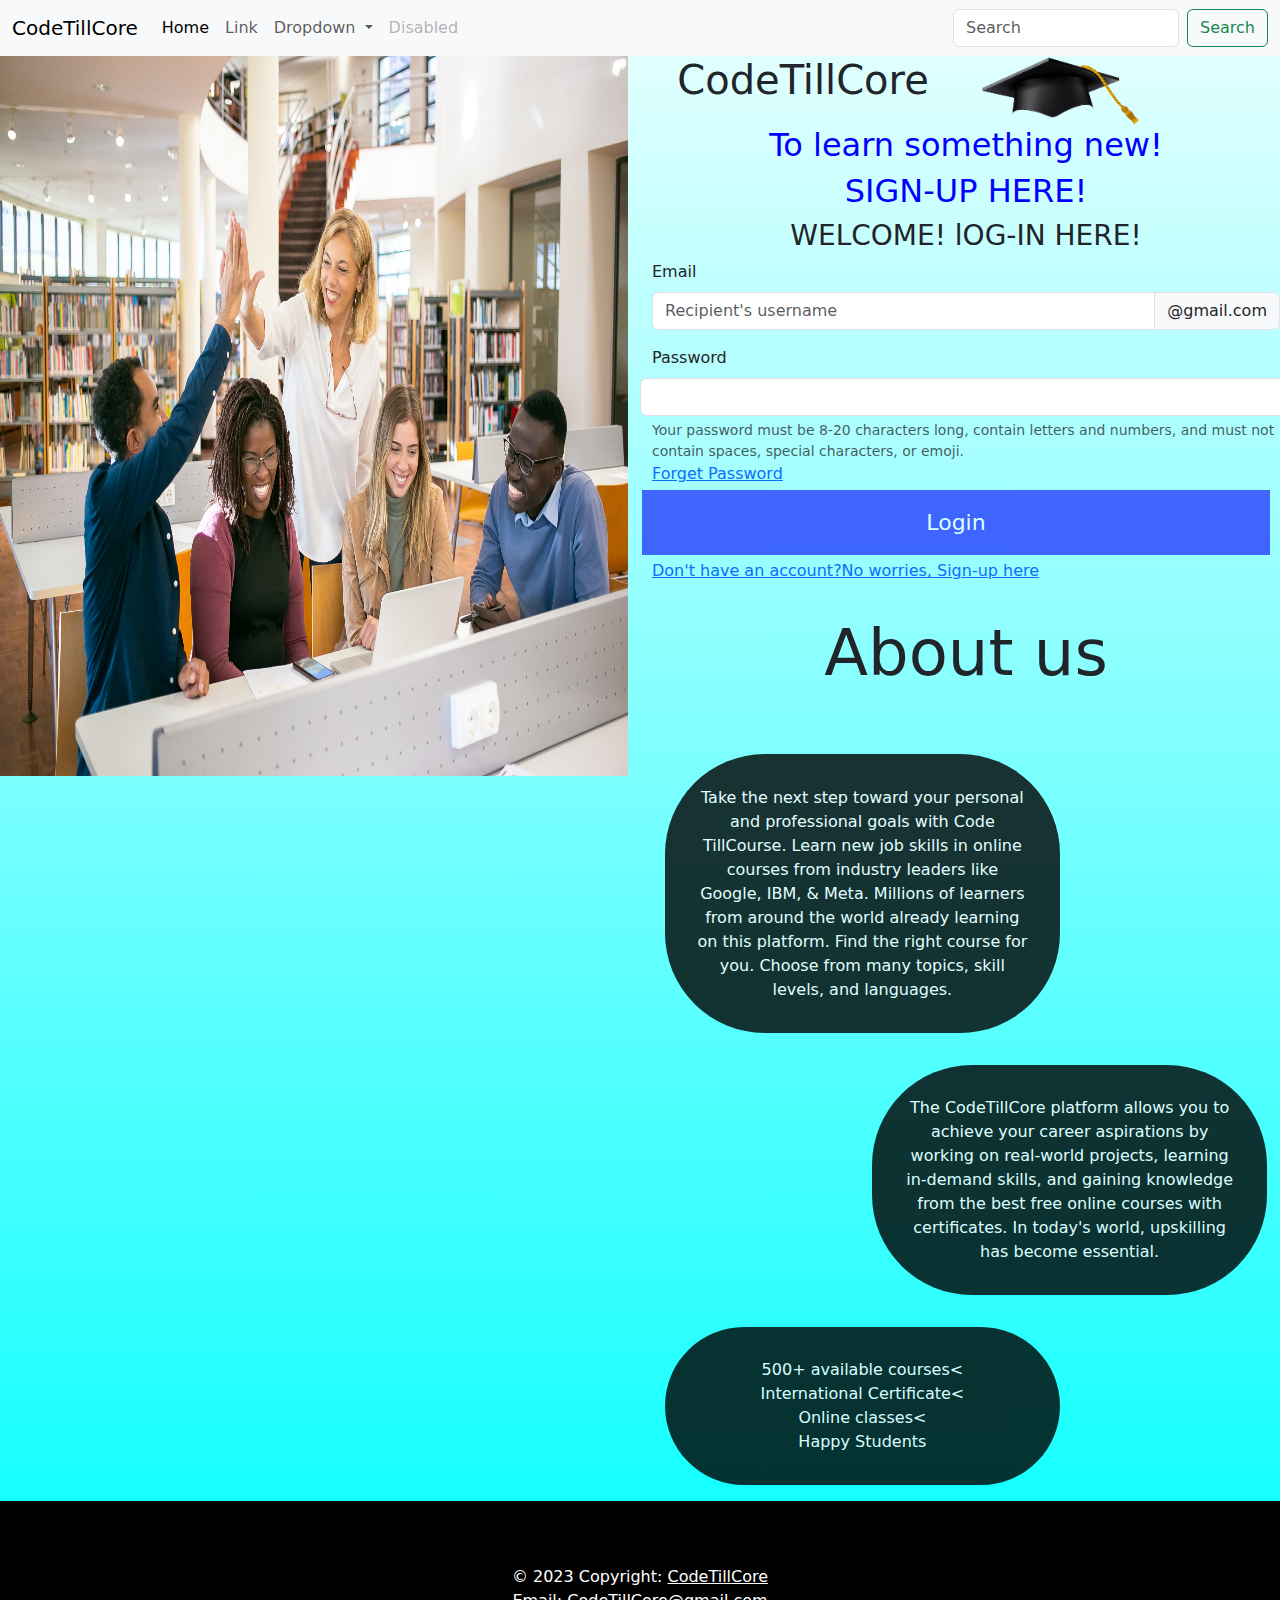
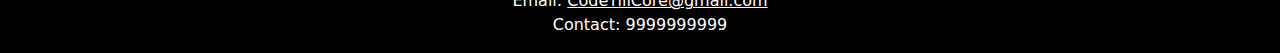
<file: index.html>
<!DOCTYPE html>
<html lang="en" dir="ltr">

<head>
  <meta charset="utf-8">
  <meta name="viewport" content="width=device-width, initial-scale=1">
  <link rel="stylesheet" href="https://cdn.jsdelivr.net/npm/bootstrap@5.3.2/dist/css/bootstrap.min.css">
  <title>CodeTillCore</title>
  <link rel="stylesheet" href="css/styless.css">
</head>


<body>

  <nav class="navbar navbar-expand-lg bg-body-tertiary">
    <div class="container-fluid">
      <a class="navbar-brand" href="#">CodeTillCore</a>
      <button class="navbar-toggler" type="button" data-bs-toggle="collapse" data-bs-target="#navbarSupportedContent" aria-controls="navbarSupportedContent" aria-expanded="false" aria-label="Toggle navigation">
        <span class="navbar-toggler-icon"></span>
      </button>
      <div class="collapse navbar-collapse" id="navbarSupportedContent">
        <ul class="navbar-nav me-auto mb-2 mb-lg-0">
          <li class="nav-item">
            <a class="nav-link active" aria-current="page" href="#">Home</a>
          </li>
          <li class="nav-item">
            <a class="nav-link" href="#">Link</a>
          </li>
          <li class="nav-item dropdown">
            <a class="nav-link dropdown-toggle" href="#" role="button" data-bs-toggle="dropdown" aria-expanded="false">
              Dropdown
            </a>
            <ul class="dropdown-menu">
              <li><a class="dropdown-item" href="#">Action</a></li>
              <li><a class="dropdown-item" href="#">Another action</a></li>
              <li>
                <hr class="dropdown-divider">
              </li>
              <li><a class="dropdown-item" href="#">Something else here</a></li>
            </ul>
          </li>
          <li class="nav-item">
            <a class="nav-link disabled" aria-disabled="true">Disabled</a>
          </li>
        </ul>
        <form class="d-flex" role="search">
          <input class="form-control me-2" type="search" placeholder="Search" aria-label="Search">
          <button class="btn btn-outline-success" type="submit">Search</button>
        </form>
      </div>
    </div>
  </nav>



  <div id="grad1" class="row">
    <div height="auto" class="col-lg-6">
      <img height="720px" width="100%" src="images/login-pic.jpg" alt="students-learning_coding">
    </div>
    <div class="col-lg-6">
      <div class="row">
        <div class="col-6" >
          <h1>CodeTillCore</h1>
        </div>
        <div class="col-6">
          <img height="70px" src="images/graduation-cap.png" alt="graduation-cap">
        </div>
      </div>
      <div class="row">
        <h2>To learn something new!</h2>
        <h2>SIGN-UP HERE!</h2>
      </div>
      <div class="row">
        <h3>WELCOME! lOG-IN HERE!</h3>
        <!--
      <div class="row">
        <h4>E-mail</h4>
      </div>

      <div class="row">
        <textarea class="logintext" name="name" rows=2" cols="80"></textarea>
      </div>
    -->
    <label class="form-label">Email</label>
    <div class="input-group mb-3">
  <input type="text" class="form-control" placeholder="Recipient's username" aria-label="Recipient's username" aria-describedby="basic-addon2">
  <span class="input-group-text" id="basic-addon2" id="inputGroup-sizing-lg">@gmail.com</span>
</div>
<!--
      <div class="row">
        <h4>Password</h4>
      </div>
      <div class="row">
        <textarea class="logintext" name="name" rows="2" cols="80"></textarea>
      </div>
-->
<label for="inputPassword5" class="form-label">Password</label>
<input type="password" id="inputPassword5" class="form-control" aria-describedby="passwordHelpBlock">
<div id="passwordHelpBlock" class="form-text">
  Your password must be 8-20 characters long, contain letters and numbers, and must not contain spaces, special characters, or emoji.
</div>
        
      <a href="images/forgetpassword.html"> Forget Password</a>
      <div class="row">
        <button onclick="window.location.href = 'images/courses.html';" class="button">Login</button>
      </div>
      <a href="images/signup.html">Don't have an account?No worries, Sign-up here</a>



    </div>
    <h1 class="aboutus">About us</h1>
    <div class="aboutupbg" class="col">
      <p class="leftfloot">Take the next step toward your personal and professional goals with Code TillCourse. Learn new job skills in online courses from industry leaders like Google, IBM, & Meta. Millions of learners from around the world already
        learning on this platform. Find the right course for you. Choose from many topics, skill levels, and languages.</p>
      <p class="rightfloot">The CodeTillCore platform allows you to achieve your career aspirations by working on real-world projects, learning in-demand skills, and gaining knowledge from the best free online courses with certificates. In today's
        world, upskilling has become essential.</p>
      <p class="leftfloot">500+ available courses<<br>International Certificate<<br>Online classes<<br>Happy Students</p>
    </div>
  </div>

  <script src="https://cdn.jsdelivr.net/npm/bootstrap@5.3.2/dist/js/bootstrap.bundle.min.js" charset="utf-8"></script>
</body>

<footer class="text-center text-white" style="background-color: black;">
  <!-- Grid container -->
  <div class="container p-4"></div>
  <!-- Grid container -->

  <!-- Copyright -->
  <div class="text-center p-3" style="background-color: rgba(0, 0, 0, 0.2);">
    © 2023 Copyright:
    <a class="text-white" href="">CodeTillCore</a>
    <br>Email:
      <a class="text-white" href="">CodeTillCore@gmail.com</a>
      <br>Contact: 9999999999



  </div>
  <!-- Copyright -->
</footer>

</html>
</file>
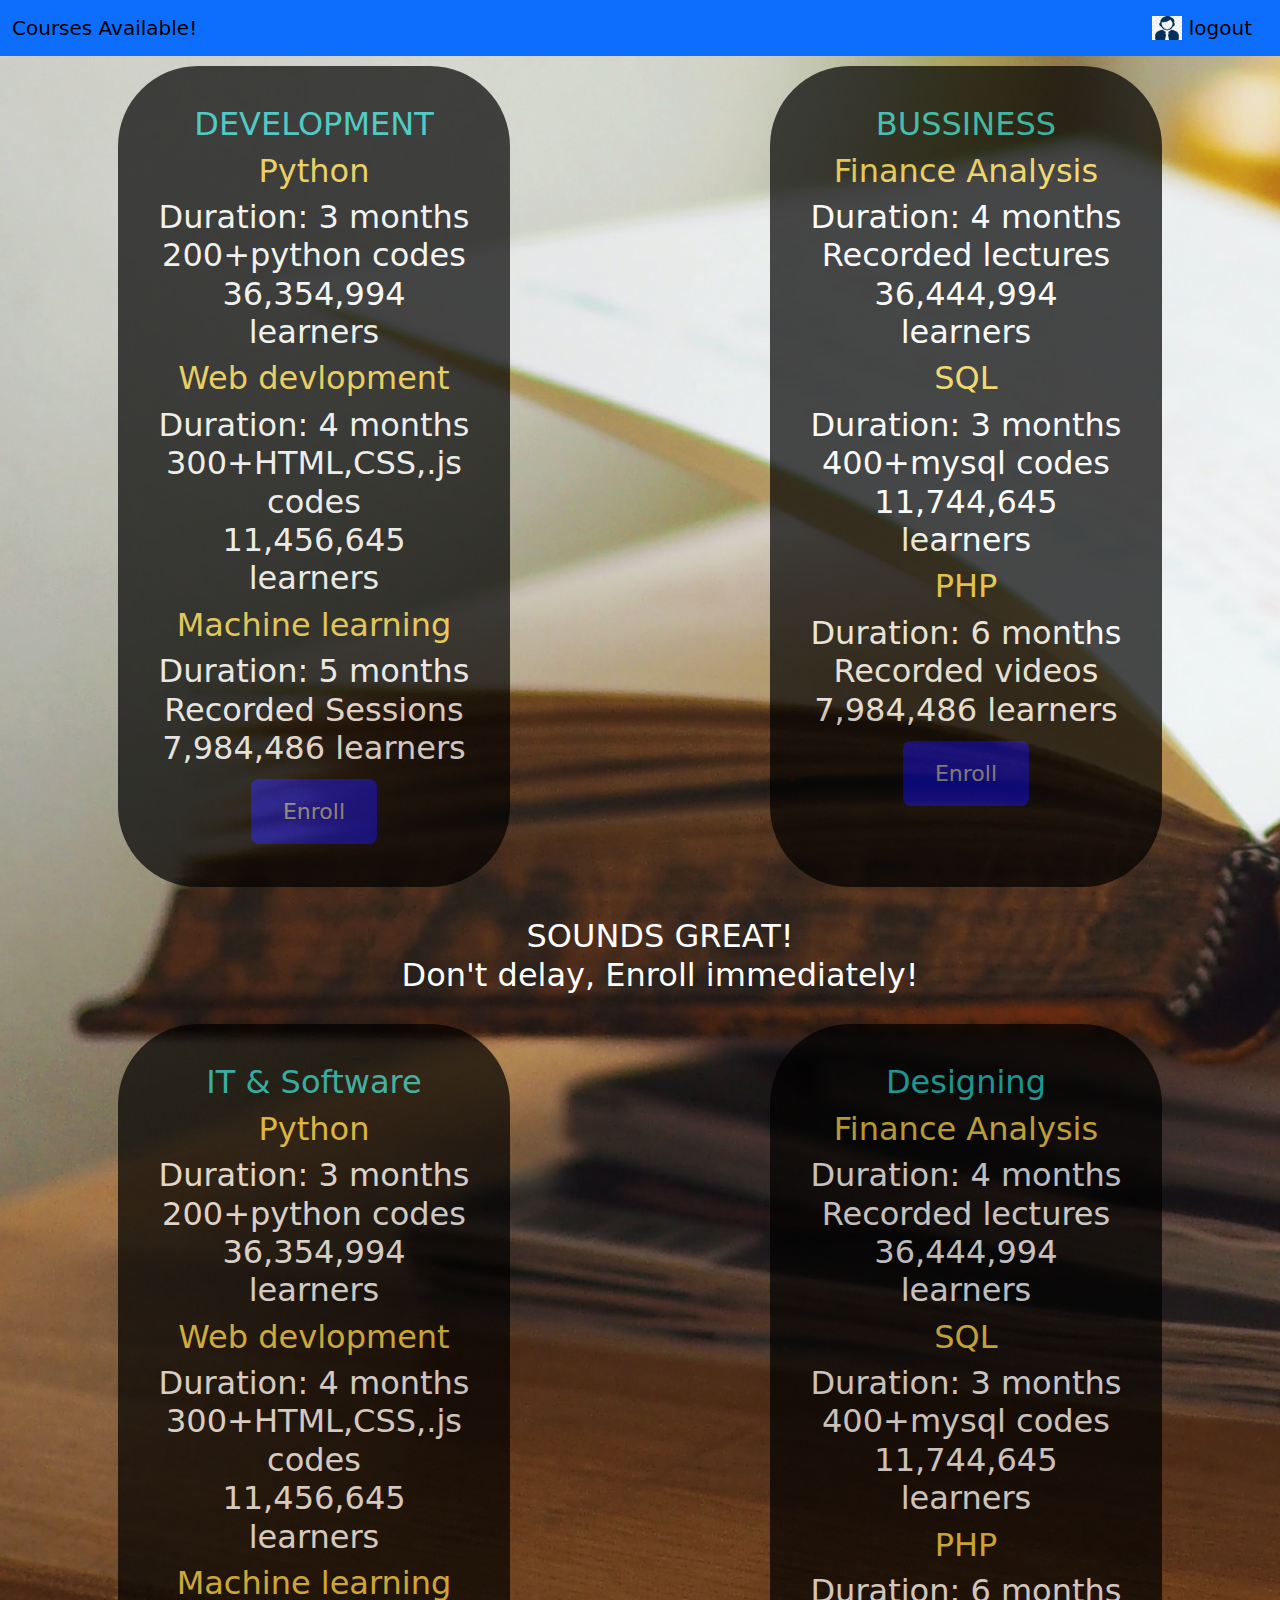
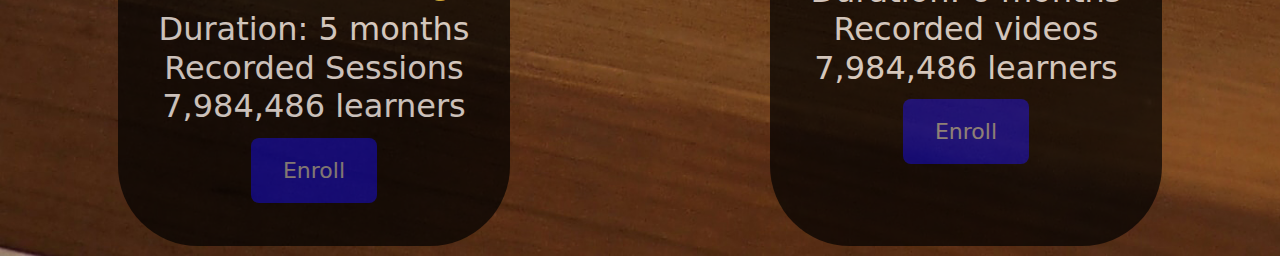
<file: images/courses.html>
<!DOCTYPE html>
<html lang="en" dir="ltr">

<head>
  <meta charset="utf-8">
  <title>courses</title>
  <meta name="viewport" content="width=device-width, initial-scale=1">
  <link rel="stylesheet" href="https://cdn.jsdelivr.net/npm/bootstrap@5.3.2/dist/css/bootstrap.min.css">
  <link rel="stylesheet" href="..\css\stylescourses.css">
</head>

<body>

  <nav class="navbar bg-primary">
    <div class="container-fluid">
      <a class="navbar-brand">Courses Available!</a>
      <a class="navbar-brand" href="../index.html">
        <img src="logoutpng.jpg" alt="Logo" width="30" height="24" class="d-inline-block align-text-top">
        logout
      </a>
    </div>
  </nav>

  <div class="coursebg">


    <div class="row">
      <div class="floatbox">
        <h1>DEVELOPMENT</h1>
        <h2>Python</h2>
        <h3>Duration: 3 months <br />200+python codes<br />36,354,994 learners </h3>
        <h2>Web devlopment</h2>
        <h3>Duration: 4 months <br />300+HTML,CSS,.js codes<br />11,456,645 learners </h3>
        <h2>Machine learning</h2>
        <h3>Duration: 5 months <br />Recorded Sessions<br />7,984,486 learners </h3>
        <button onclick="window.location.href = 'enrollment.html';" class="button">Enroll</button>

      </div>
      <div class="floatbox">
        <h1>BUSSINESS</h1></h1>
        <h2>Finance Analysis</h2>
        <h3>Duration: 4 months <br />Recorded lectures<br />36,444,994 learners </h3>
        <h2>SQL</h2>
        <h3>Duration: 3 months <br />400+mysql codes<br />11,744,645 learners </h3>
        <h2>PHP</h2>
        <h3>Duration: 6 months <br />Recorded videos<br />7,984,486 learners </h3>
        <button onclick="window.location.href = 'enrollment.html';" class="button">Enroll</button>
      </div>
    </div>

    <div class="inlinetext">
      <h4>SOUNDS GREAT!<BR />Don't delay, Enroll immediately!</h4>
    </div>

    <div class="row">
      <div class="floatbox">
        <h1>IT & Software</h1>
        <h2>Python</h2>
        <h3>Duration: 3 months <br />200+python codes<br />36,354,994 learners </h3>
        <h2>Web devlopment</h2>
        <h3>Duration: 4 months <br />300+HTML,CSS,.js codes<br />11,456,645 learners </h3>
        <h2>Machine learning</h2>
        <h3>Duration: 5 months <br />Recorded Sessions<br />7,984,486 learners </h3>
        <button onclick="window.location.href = 'enrollment.html';" class="button">Enroll</button>

      </div>
      <div class="floatbox">
        <h1>Designing</h1></h1>
        <h2>Finance Analysis</h2>
        <h3>Duration: 4 months <br />Recorded lectures<br />36,444,994 learners </h3>
        <h2>SQL</h2>
        <h3>Duration: 3 months <br />400+mysql codes<br />11,744,645 learners </h3>
        <h2>PHP</h2>
        <h3>Duration: 6 months <br />Recorded videos<br />7,984,486 learners </h3>
        <button onclick="window.location.href = 'enrollment.html';" class="button">Enroll</button>
      </div>
    </div>
  </div>




</body>

</html>
</file>
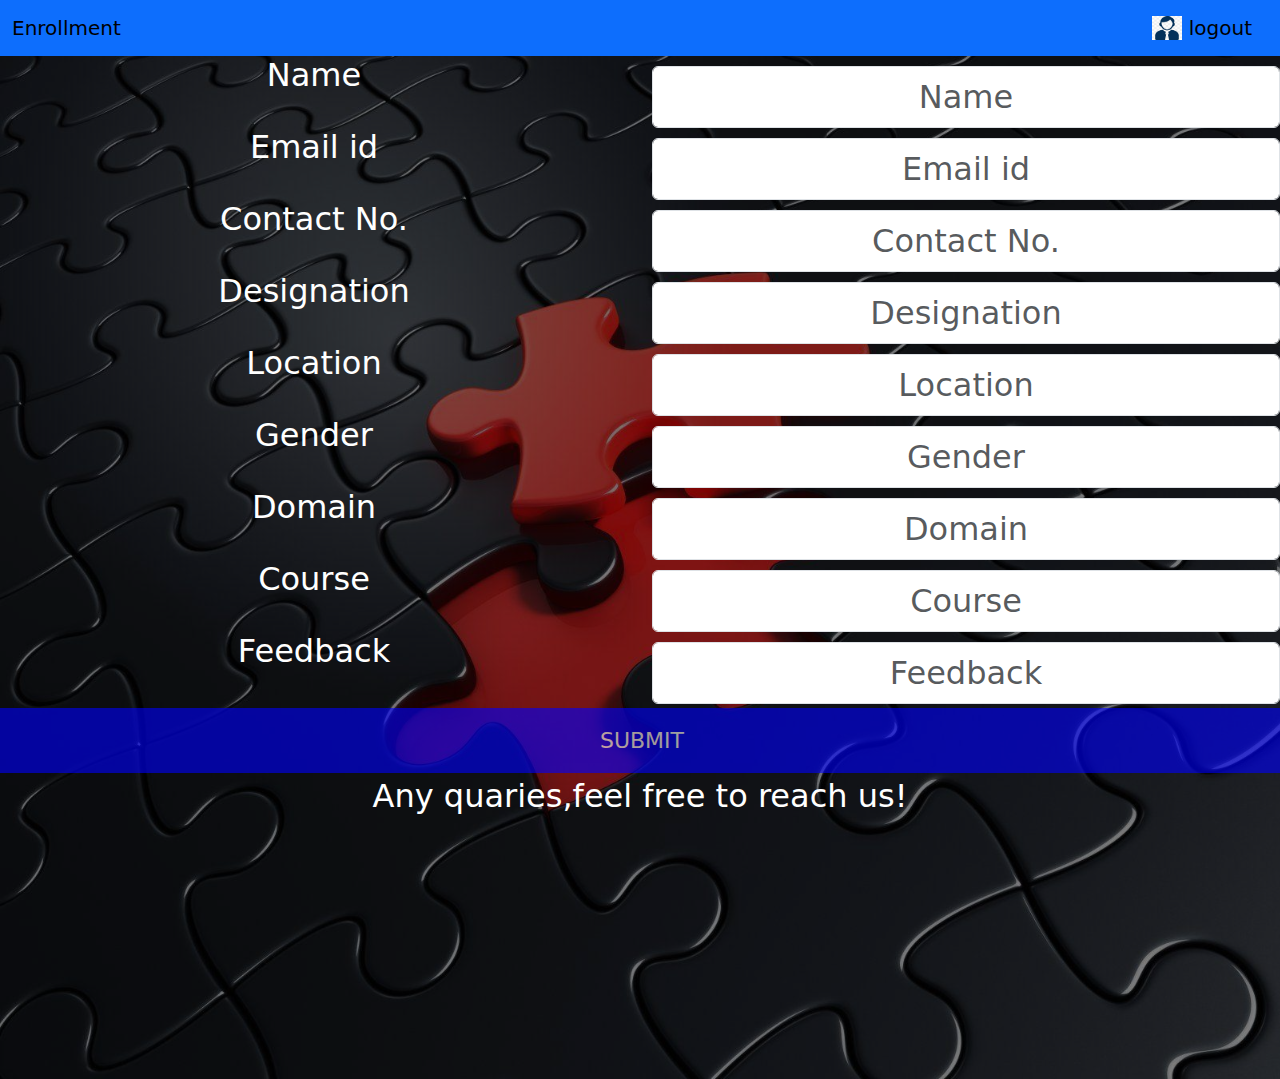
<file: images/enrollment.html>
<!DOCTYPE html>
<html lang="en" dir="ltr">
  <head>
    <meta charset="utf-8">
    <title>Enrollment</title>
    <meta name="viewport" content="width=device-width, initial-scale=1">
    <link rel="stylesheet" href="https://cdn.jsdelivr.net/npm/bootstrap@5.3.2/dist/css/bootstrap.min.css">
    <link rel="stylesheet" href="..\css\stylescourses.css">
  </head>

  <body>
    <nav class="navbar bg-primary">
      <div class="container-fluid">
        <a class="navbar-brand">Enrollment</a>
        <a class="navbar-brand" href="../index.html">
          <img src="logoutpng.jpg" alt="Logo" width="30" height="24" class="d-inline-block align-text-top">
          logout
        </a>
      </div>
    </nav>

<div class="background">
<div class="row">
  <div class="col">
    <h4>Name</h4>
  </div>
  <div  class="col" class="inputsize">
    <input type="text" class="form-control" placeholder="Name" aria-label="Username" aria-describedby="addon-wrapping">
  </div>

</div>
<div class="row">
  <div class="col">
    <h4>Email id</h4>
  </div>
  <div  class="col" class="inputsize">
    <input type="text" class="form-control" placeholder="Email id" aria-label="Username" aria-describedby="addon-wrapping">
  </div>

</div>
<div class="row">
  <div class="col">
    <h4>Contact No.</h4>
  </div>
  <div  class="col" class="inputsize">
    <input type="text" class="form-control" placeholder="Contact No." aria-label="Username" aria-describedby="addon-wrapping">
  </div>

</div>
<div class="row">
  <div class="col">
    <h4>Designation</h4>
  </div>
  <div  class="col" class="inputsize">
    <input type="text" class="form-control" placeholder="Designation" aria-label="Username" aria-describedby="addon-wrapping">
  </div>

</div>
<div class="row">
  <div class="col">
    <h4>Location</h4>
  </div>
  <div  class="col" class="inputsize">
    <input type="text" class="form-control" placeholder="Location" aria-label="Username" aria-describedby="addon-wrapping">
  </div>

</div>
<div class="row">
  <div class="col">
    <h4>Gender</h4>
  </div>
  <div  class="col" class="inputsize">
    <input type="text" class="form-control" placeholder="Gender" aria-label="Username" aria-describedby="addon-wrapping">
  </div>

</div>
<div class="row">
  <div class="col">
    <h4>Domain</h4>
  </div>
  <div  class="col" class="inputsize">
    <input type="text" class="form-control" placeholder="Domain" aria-label="Username" aria-describedby="addon-wrapping">
  </div>

</div>
<div class="row">
  <div class="col">
    <h4>Course</h4>
  </div>
  <div  class="col" class="inputsize">
    <input type="text" class="form-control" placeholder="Course" aria-label="Username" aria-describedby="addon-wrapping">
  </div>

</div>
<div class="row">
  <div class="col">
    <h4>Feedback</h4>
  </div>
  <div  class="col" class="inputsize">
    <input type="text" class="form-control" placeholder="Feedback" aria-label="Username" aria-describedby="addon-wrapping">
  </div>

</div>
<div class="row">
  <button onclick="window.location.href = 'query.html';" class="button">SUBMIT</button>
</div>
<div class="row" class="inlinetext">
  <h4>Any quaries,feel free to reach us!</h4>
</div>

</div>

  </body>
</html>
</file>
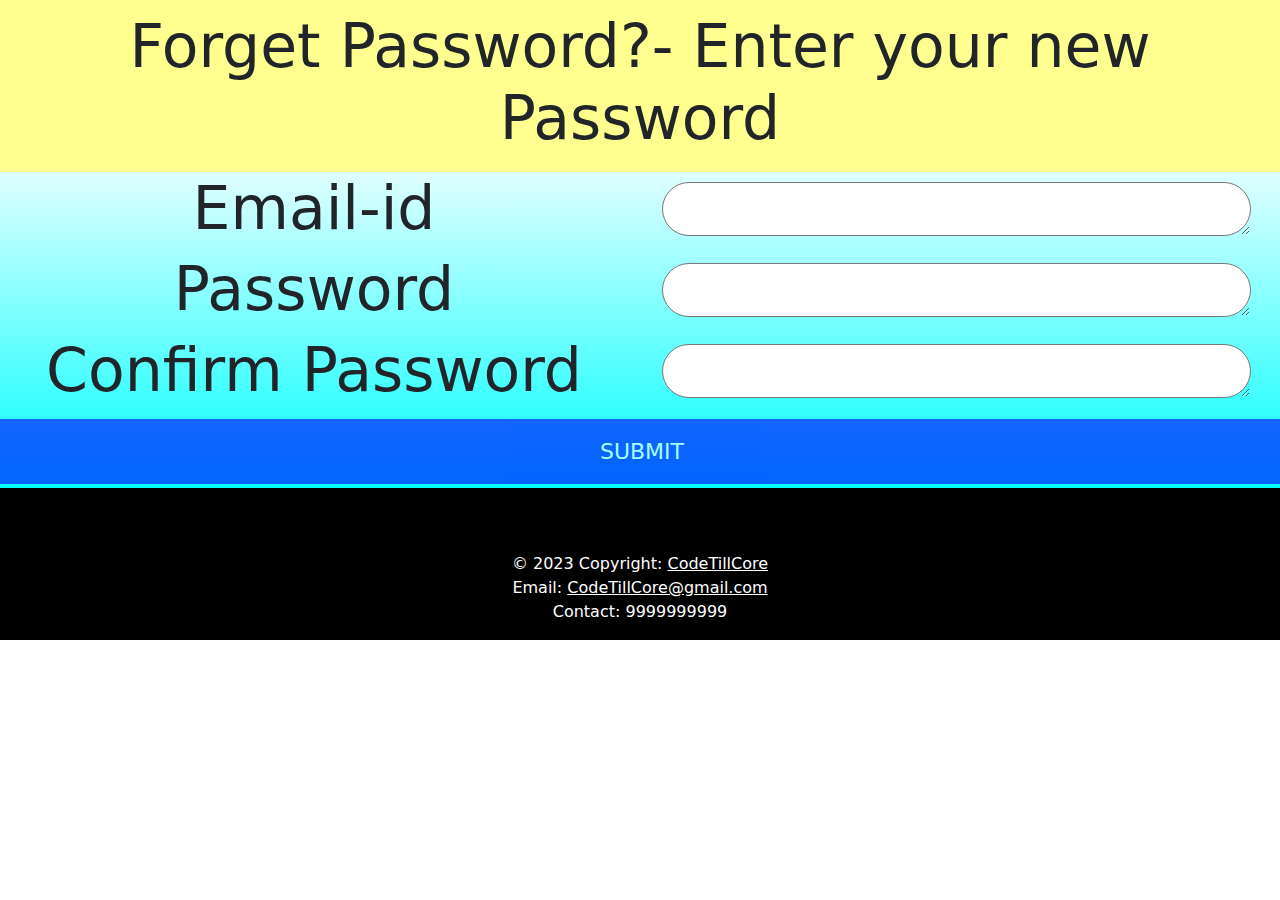
<file: images/forgetpassword.html>
<!DOCTYPE html>
<html lang="en" dir="ltr">

<head>
  <meta charset="utf-8">
  <title>ForgetPassword</title>
  <meta name="viewport" content="width=device-width, initial-scale=1">
  <link rel="stylesheet" href="https://cdn.jsdelivr.net/npm/bootstrap@5.3.2/dist/css/bootstrap.min.css">
  <link rel="stylesheet" href="..\css\styless.css">
</head>

<body >
  <div  class="center">
    <div class="signuphead">
      <h1 class="center">Forget Password?- Enter your new Password</h1>
    </div>
  </div>

<div id="grad1">

  <div  class="row">

    <div class="col 6">
      <h3 class="center">Email-id</h3>
    </div>
    <div class="col 6">
      <textarea class="signuptext" name="1" rows="2" cols="70"></textarea>
    </div>
  </div>
  <div  class="row">

    <div class="col 6">
      <h3 class="center">Password</h3>
    </div>
    <div class="col 6">
      <textarea class="signuptext" name="1" rows="2" cols="70"></textarea>
    </div>
  </div>
  <div  class="row">

    <div class="col 6">
      <h3 class="center">Confirm Password</h3>
    </div>
    <div class="col 6">
      <textarea class="signuptext" name="1" rows="2" cols="70"></textarea>
    </div>
  </div>
  <div class="row">
    <button onclick="window.location.href = '../index.html';" class="button">SUBMIT</button>
  </div>



</div>


</body>

<footer class="text-center text-white" style="background-color: black;" >
  <!-- Grid container -->
  <div class="container p-4"></div>
  <!-- Grid container -->

  <!-- Copyright -->
  <div class="text-center p-3" style="background-color: rgba(0, 0, 0, 0.2);">
    © 2023 Copyright:
    <a class="text-white" href="">CodeTillCore</a>
    <br>Email:
      <a class="text-white" href="">CodeTillCore@gmail.com</a>
      <br>Contact: 9999999999



  </div>
  <!-- Copyright -->
</footer>

</html>
</file>
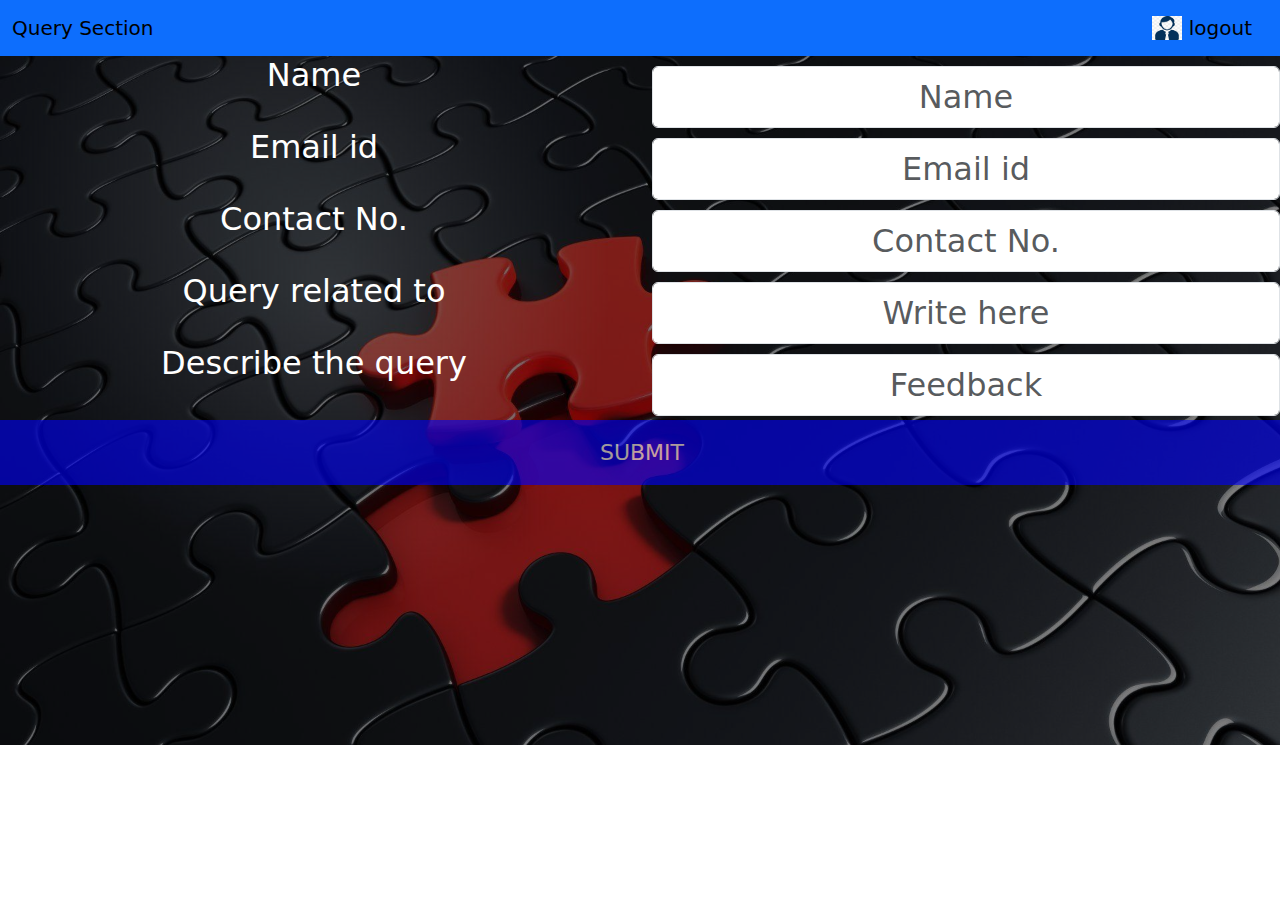
<file: images/query.html>
<!DOCTYPE html>
<html lang="en" dir="ltr">
  <head>
    <meta charset="utf-8">
    <title>QuerySection</title>
    <meta name="viewport" content="width=device-width, initial-scale=1">
    <link rel="stylesheet" href="https://cdn.jsdelivr.net/npm/bootstrap@5.3.2/dist/css/bootstrap.min.css">
    <link rel="stylesheet" href="..\css\stylescourses.css">
  </head>

  <body>
    <nav class="navbar bg-primary">
      <div class="container-fluid">
        <a class="navbar-brand">Query Section</a>
        <a class="navbar-brand" href="index.html">
          <img src="logoutpng.jpg" alt="Logo" width="30" height="24" class="d-inline-block align-text-top">
          logout
        </a>
      </div>
    </nav>

<div class="background">
<div class="row">
  <div class="col">
    <h4>Name</h4>
  </div>
  <div  class="col" class="inputsize">
    <input type="text" class="form-control" placeholder="Name" aria-label="Username" aria-describedby="addon-wrapping">
  </div>

</div>
<div class="row">
  <div class="col">
    <h4>Email id</h4>
  </div>
  <div  class="col" class="inputsize">
    <input type="text" class="form-control" placeholder="Email id" aria-label="Username" aria-describedby="addon-wrapping">
  </div>

</div>
<div class="row">
  <div class="col">
    <h4>Contact No.</h4>
  </div>
  <div  class="col" class="inputsize">
    <input type="text" class="form-control" placeholder="Contact No." aria-label="Username" aria-describedby="addon-wrapping">
  </div>

</div>

<div class="row">
  <div class="col">
    <h4>Query related to</h4>
  </div>
  <div  class="col" class="inputsize">
    <input type="text" class="form-control" placeholder="Write here" aria-label="Username" aria-describedby="addon-wrapping">
  </div>

</div>
<div class="row">
  <div class="col">
    <h4>Describe the query</h4>
  </div>
  <div  class="col" class="inputsize">
    <input type="text" class="form-control" placeholder="Feedback" aria-label="Username" aria-describedby="addon-wrapping" >
  </div>

</div>
<div class="row">
  <button onclick="window.location.href = 'endpage.html';" class="button">SUBMIT</button>
</div>


</div>

  </body>
</html>
</file>
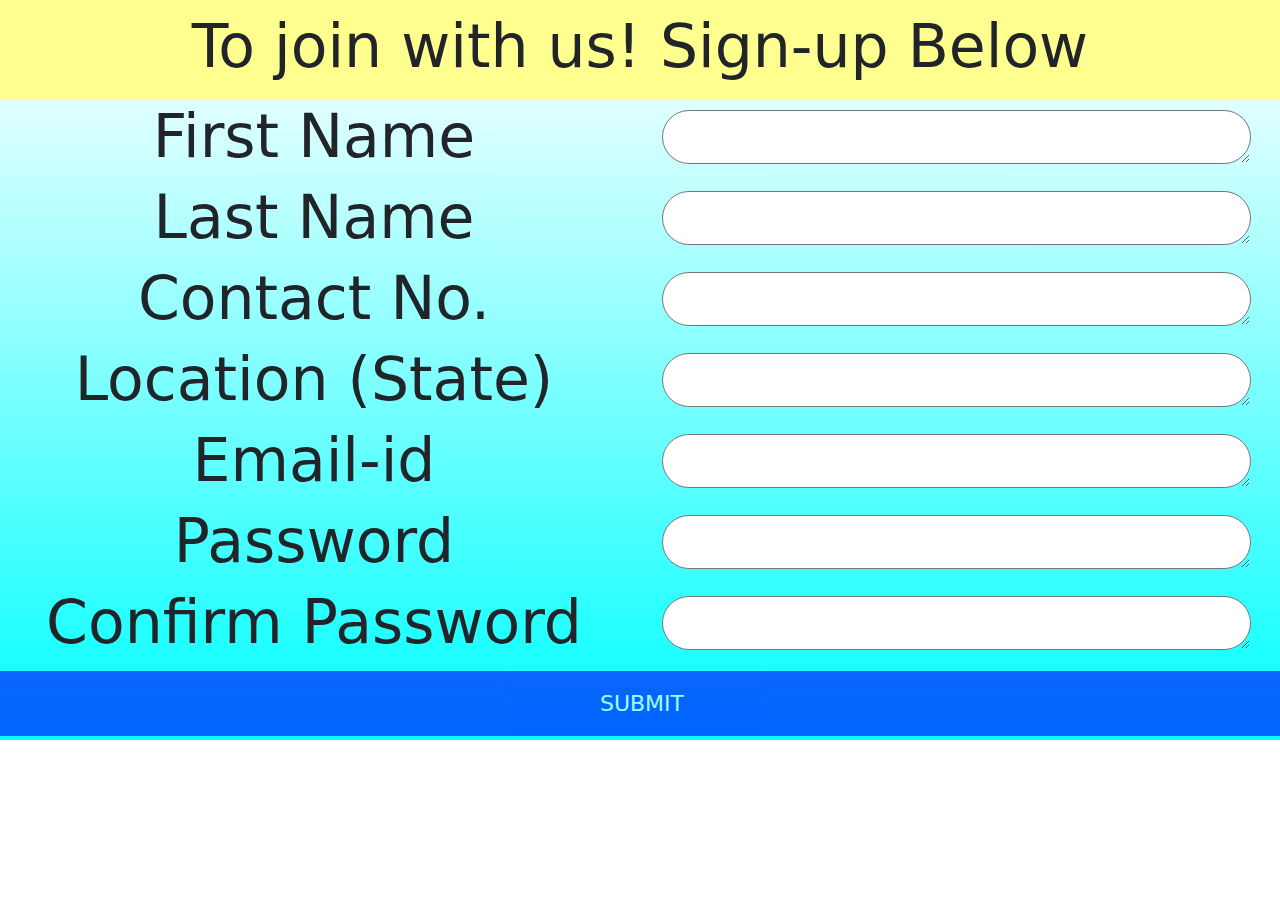
<file: images/signup.html>
<!DOCTYPE html>
<html lang="en" dir="ltr">

<head>
  <meta charset="utf-8">
  <title>signup</title>
  <meta name="viewport" content="width=device-width, initial-scale=1">
  <link rel="stylesheet" href="https://cdn.jsdelivr.net/npm/bootstrap@5.3.2/dist/css/bootstrap.min.css">
  <link rel="stylesheet" href="..\css\styless.css">
</head>

<body >
  <div  class="center">
    <div class="signuphead">
      <h1 class="center">To join with us! Sign-up Below</h1>
    </div>
  </div>

<div id="grad1">
  <div  class="row">

    <div class="col 6">
      <h3 class="center">First Name</h3>
    </div>
    <div class="col 6">
      <textarea class="signuptext" name="1" rows="2" cols="70"></textarea>
    </div>
  </div>
  <div  class="row">

    <div class="col 6">
      <h3 class="center">Last Name</h3>
    </div>
    <div class="col 6">
      <textarea class="signuptext" name="1" rows="2" cols="70"></textarea>
    </div>
  </div>
  <div  class="row">

    <div class="col 6">
      <h3 class="center">Contact No.</h3>
    </div>
    <div class="col 6">
      <textarea class="signuptext" name="1" rows="2" cols="70"></textarea>
    </div>
  </div>
  <div  class="row">

    <div class="col 6">
      <h3 class="center">Location (State)</h3>
    </div>
    <div class="col 6">
      <textarea class="signuptext" name="1" rows="2" cols="70"></textarea>
    </div>
  </div>
  <div  class="row">

    <div class="col 6">
      <h3 class="center">Email-id</h3>
    </div>
    <div class="col 6">
      <textarea class="signuptext" name="1" rows="2" cols="70"></textarea>
    </div>
  </div>
  <div  class="row">

    <div class="col 6">
      <h3 class="center">Password</h3>
    </div>
    <div class="col 6">
      <textarea class="signuptext" name="1" rows="2" cols="70"></textarea>
    </div>
  </div>
  <div  class="row">

    <div class="col 6">
      <h3 class="center">Confirm Password</h3>
    </div>
    <div class="col 6">
      <textarea class="signuptext" name="1" rows="2" cols="70"></textarea>
    </div>
  </div>
  <div class="row">
    <button onclick="window.location.href = '../index.html';" class="button">SUBMIT</button>
  </div>



</div>


</body>

</html>
</file>
<file: css/styless.css>
h2{
  color : #0000FF;
}
.logintext{
  border-style: solid;
  border-radius: 50px;
  border-width: 5px;
}
.signuptext{
  border-style: solid;
  border-radius: 50px;
  align-items: center;
  align-content: center;
  margin: 10px;
}


.button {
  background-color: #0000FF;
  border: none;
  color: white;
  padding: 16px 32px;
  text-align: center;
  font-size: 22px;
  margin: 4px 2px;
  opacity: 0.6;
  transition: 0.3s;
  display: inline-block;
  text-decoration: none;
  cursor: pointer;
}

.button:hover {opacity: 1}

#grad1 {
  height: auto;
  background-color: #E0FFFF; /* For browsers that do not support gradients */
  background-image: linear-gradient(#E0FFFF, #00FFFF);
}
.aboutus{
  font-size: 64px;
  padding: 5%;


}
.aboutupbg{
    background-image: url(https://gsbl.in/wp-content/uploads/2022/06/event11.png);
    background-repeat: no-repeat;
     background-size: cover;
    height: auto;
    color: white;

}

.leftfloot{
  background-color: black;
  color: white;
  padding: 5%;
  margin-right: 35%;
  margin-left: 2%;
  margin-top: 5%;
  border-radius: 100px;
  text-align: center;
  opacity: 80%;
}

.rightfloot{
  background-color: black;
  color: white;
  padding: 5%;
  margin-left: 35%;
  margin-right: 2%;
  margin-top: 5%;
  border-radius: 100px;
  text-align: center;
  opacity: 80%;
}
.center{
  text-align: center;
  font-size: 60px;

}
.signuphead{
  background-color: #FFFF8F;
padding: 10px;
}
.textcen{
  text-align: center;
}
h1{
  text-align: center;
}
h2{
  text-align: center;
}
h3{
  text-align: center;
}
</file>
